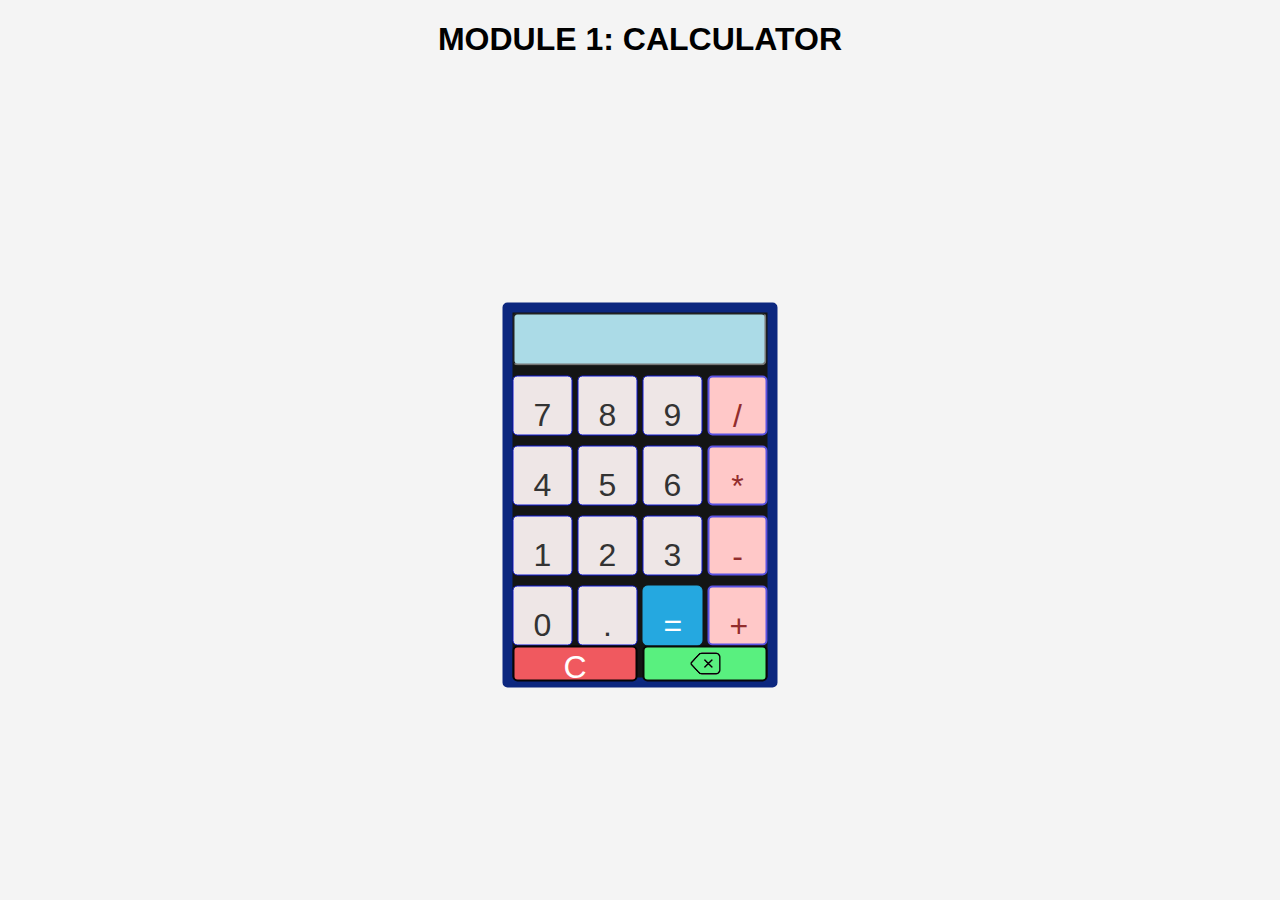
<file: index.html>
<!DOCTYPE html>
<html lang="en">

<head>
    <meta charset="UTF-8">
    <meta name="viewport" content="width=device-width, initial-scale=1.0">
    <title>Calculator</title>
    <link rel="stylesheet" href="style.css">
</head>

<body>
    <h1 align="center">MODULE 1: CALCULATOR </h1>
    <div class="container">
        <input type='text' id='result' class='screen' style="text-align: right;">
        <div class="button-container">
            <div class="button-row">
                <input type="button" value="7" class="button" onClick="display('7')">
                <input type="button" value="8" class="button" onClick="display('8')">
                <input type="button" value="9" class="button" onClick="display('9')">
                <input type="button" value="/" class="operator" onClick="display('/')">
            </div>
            <div class="button-row">
                <input type="button" value="4" class="button" onClick="display('4')">
                <input type="button" value="5" class="button" onClick="display('5')">
                <input type="button" value="6" class="button" onClick="display('6')">
                <input type="button" value="*" class="operator" onClick="display('*')">
            </div>
            <div class="button-row">
                <input type="button" value="1" class="button" onClick="display('1')">
                <input type="button" value="2" class="button" onClick="display('2')">
                <input type="button" value="3" class="button" onClick="display('3')">
                <input type="button" value="-" class="operator" onClick="display('-')">
            </div>
            <div class="button-row">
                <input type="button" value="0" class="button" onClick="display('0')">
                <input type="button" value="." class="button" onClick="display('.')">
                <input type="button" value="=" class="button equal-sign" onClick="solve()">
                <input type="button" value="+" class="operator" onClick="display('+')">
            </div>
        </div>
        <div class="button-row">
            <input type="button" value='C' onclick="clearScreen()" class="clear">
            <button onclick="back()" class="back"><img src="delete.png" height="30" width="30"></button>
        </div>
    </div>
    <script src="script.js"></script>
</body>

</html>
</file>
<file: style.css>
body {
    display: flex;
    flex-direction: column;
    align-items: center;
    background-color: #f4f4f4;
    margin: 0;
    font-family: Arial, sans-serif;
}
.container {
    border: 10px solid #0c277f;
    border-radius: 5px;
    position: absolute;
    top: 55%;
    left: 50%;
    transform: translate(-50%, -50%);
    width: 255px;
    height: 365px;
    background-color: #141515
    
}

.button {
    height: 60px;
    width: 60px;
    padding: 20px;
    background-color: #fff;
    border-radius: 5px;
    border: 1px solid #0e18d3;
    background-color: #eee6e6;
    font-size: 2rem;
    color: #333;
}

.button:hover {
    background-color: #d0c8c8;
}

.operator {
    height: 60px;
    width: 60px;
    padding: 20px;
    background-color: #e86b6b;
    border-radius: 5px;
    border: 2px solid #5a52e3;
    background-color: #ffc8c8;
    font-size: 2rem;
    color: #932d2d;
}

.operator:hover {
    background-color: #f17377;
}

.clear {
    background-color: #f0595f;
    border-color: #b0353a;
    color: #fff;

    border-radius: 5px;
    border: 2px solid #060505;
    width: 125px;
    height: 36px;
    font-size: 2rem;
}

.clear:hover {
    background-color: #f17377;
}

.equal-sign {
    background-color: #25a8e0;
    border-color: #25a8e0;
    color: #fff;
}

.equal-sign:hover {
    background-color: #4e9ed4;
}

.screen {
    background-color: rgb(171, 219, 231);
    justify-content: left;
    color: black;
    font-size: medium;
    width: 90%;
    height: 8%;
    border-radius: 5px;
    cursor: default;
    padding: 10px;
    margin-bottom: 10px;

}

.back {
    background-color: #59f07f;
    border-color: #e6d8d808;
    color: #151313;

    border-radius: 5px;
    border: 2px solid #090808;
    width: 125px;
    height: 36px;
    font-size: 2rem;
}

.back:hover {
    background-color: #3fab6cd1
}
.button-container {
    display: flex;
    flex-direction: column;
    gap: 10px;
}
.button-row {
    display: flex;
    justify-content: space-between;
}
</file>
